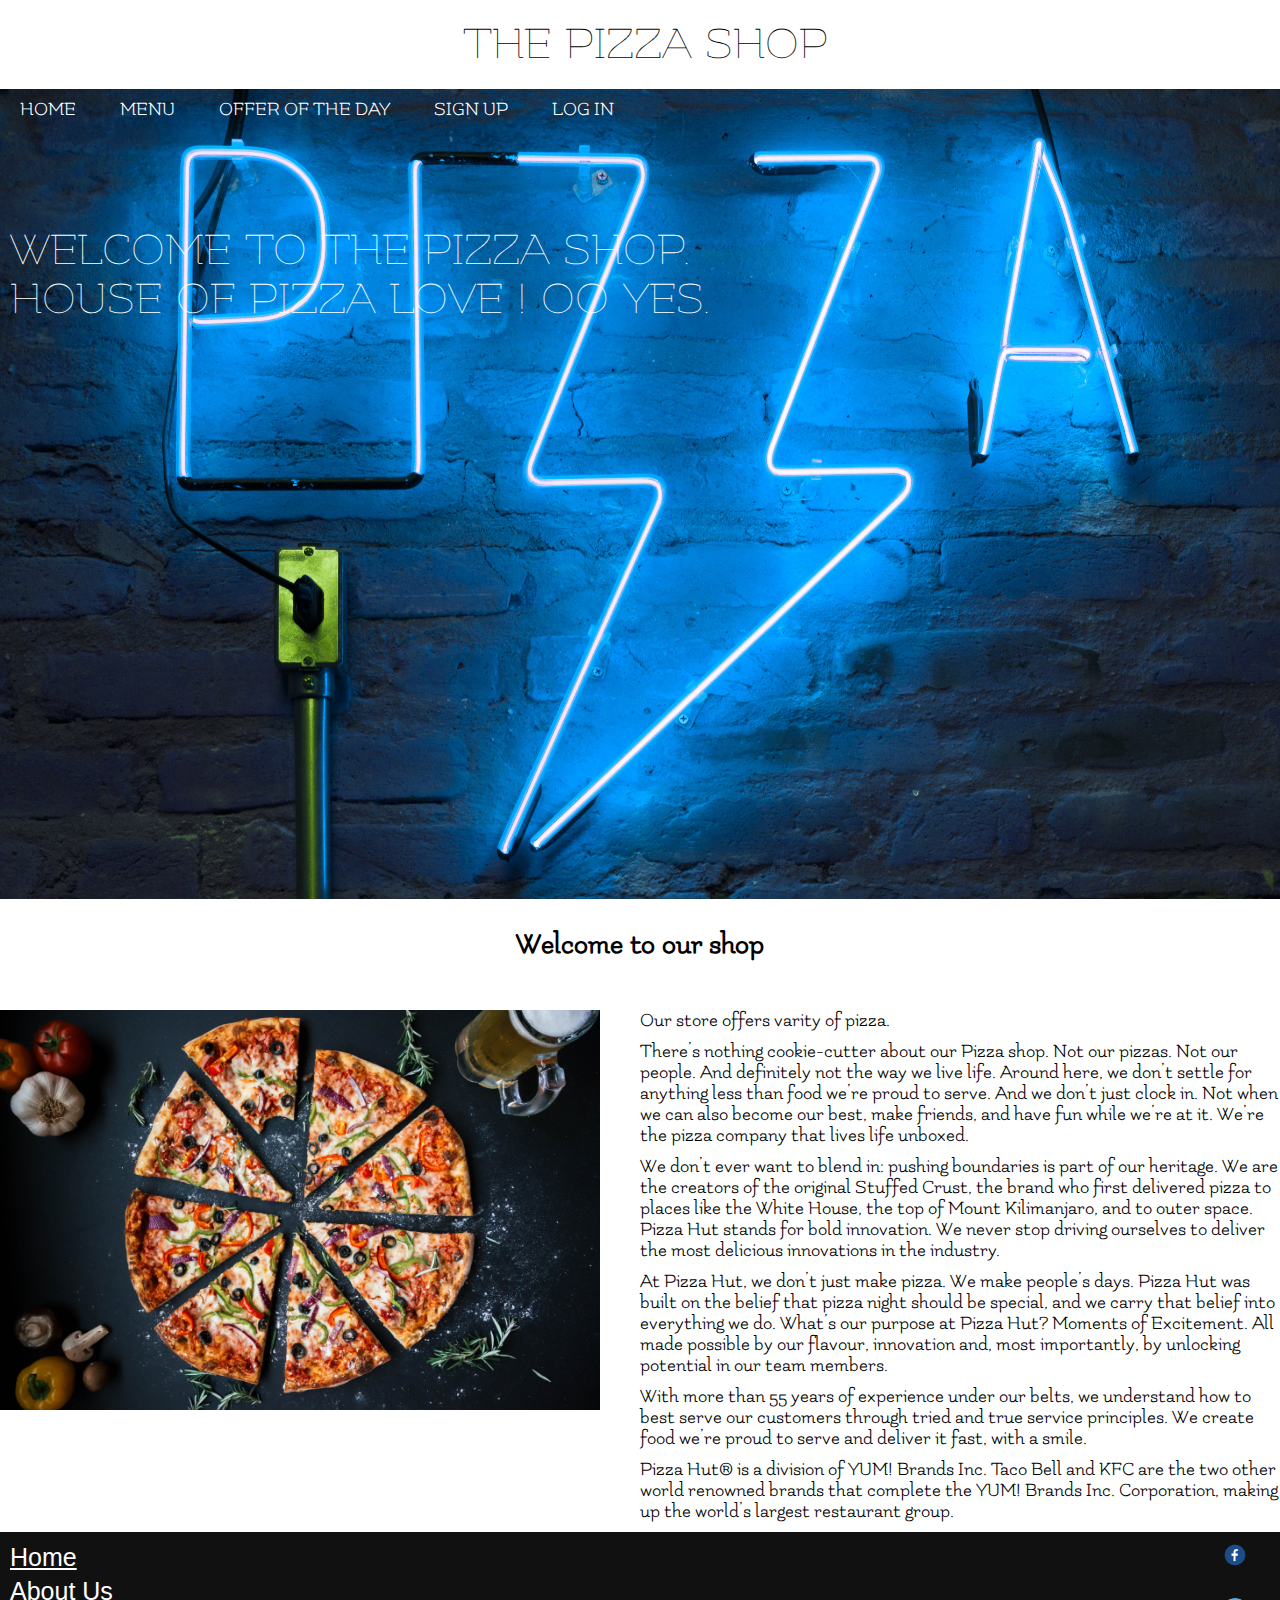
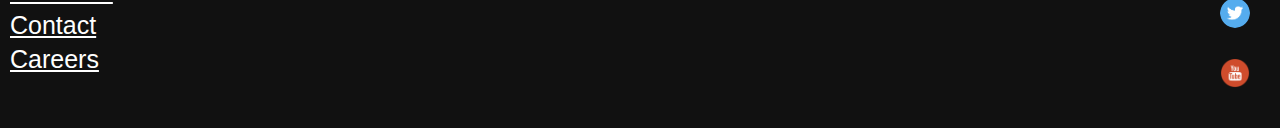
<file: index.html>
<!DOCTYPE html>
    <html lang="en">

    <head>
    <title>Home</title>
    <meta charset="utf-8">
    <link rel="stylesheet" type="text/css" href="css/style.css">
    <link href="https://fonts.googleapis.com/css?family=Flamenco" rel="stylesheet">
    <link rel="stylesheet" href="https://cdnjs.cloudflare.com/ajax/libs/animate.css/3.5.2/animate.min.css">
    <link rel="stylesheet" href="https://cdnjs.cloudflare.com/ajax/libs/font-awesome/4.7.0/css/font-awesome.min.css">
</head>

<body>

    <h1 id="heading">The Pizza Shop</h1>
    <header>
        <nav>
            <ul>
                <li><a href="index.html">HOME</a></li>
                <li><a href="menu.html">MENU</a></li>
                <li><a href="deals.html">OFFER OF THE DAY</a></li>
                <li><a href="signup.html">SIGN UP</a></li>
                <li><a href="login.html">LOG IN</a></li>
            </ul>

        </nav>

        <h1 id="wel">WELCOME TO THE PIZZA SHOP.<br>
            HOUSE OF PIZZA LOVE ! OO YES.</h1>
    </header>
    <main>
        <h2 id="home">Welcome to our shop</h2>
        <img id="homeimg" src="images/baked-beer-cheese-724216.jpg" alt="pizza">
        <p id="rightt">Our store offers varity of pizza.</p>
        <p class="right">There’s nothing cookie-cutter about our Pizza shop. Not our pizzas. Not our people. And definitely not the way we live life. Around here, we don’t settle for anything less than food we’re proud to serve. And we don’t just clock in. Not when we can also become our best, make friends, and have fun while we’re at it. We’re the pizza company that lives life unboxed.</p>

        <p class="right">We don’t ever want to blend in: pushing boundaries is part of our heritage. We are the creators of the original Stuffed Crust, the brand who first delivered pizza to places like the White House, the top of Mount Kilimanjaro, and to outer space. Pizza Hut stands for bold innovation. We never stop driving ourselves to deliver the most delicious innovations in the industry.</p>

        <p class="right">At Pizza Hut, we don’t just make pizza. We make people’s days. Pizza Hut was built on the belief that pizza night should be special, and we carry that belief into everything we do. What’s our purpose at Pizza Hut? Moments of Excitement. All made possible by our flavour, innovation and, most importantly, by unlocking potential in our team members.</p>

        <p class="right">With more than 55 years of experience under our belts, we understand how to best serve our customers through tried and true service principles. We create food we’re proud to serve and deliver it fast, with a smile.</p>

        <p class="right">Pizza Hut® is a division of YUM! Brands Inc. Taco Bell and KFC are the two other world renowned brands that complete the YUM! Brands Inc. Corporation, making up the world’s largest restaurant group.</p>
    </main>
    <footer>

        <ul class="footer-main">
            <li><a href="index.html">Home</a></li>
            <li><a href="aboutus.html">About Us</a></li>
            <li><a href="contact.html">Contact</a></li>
            <li><a href="#">Careers</a></li>
        </ul>


        <div class="footer-sm">
            <ul>
                <li><a href="https://www.facebook.com" target="_blank">
                        <img src="images/fb-logo.png" alt="facebook icon">
                    </a></li>
                <li> <a href="https://twitter.com" target="_blank">
                        <img src="images/twitter-logo.png" alt="twitter">
                    </a></li>
                <li><a href="https://www.youtube.com/" target="_blank">
                        <img src="images/yt-logo.png" alt="youtube">
                    </a></li>
            </ul>
        </div>

    </footer>
</body>

    </html>
</file>
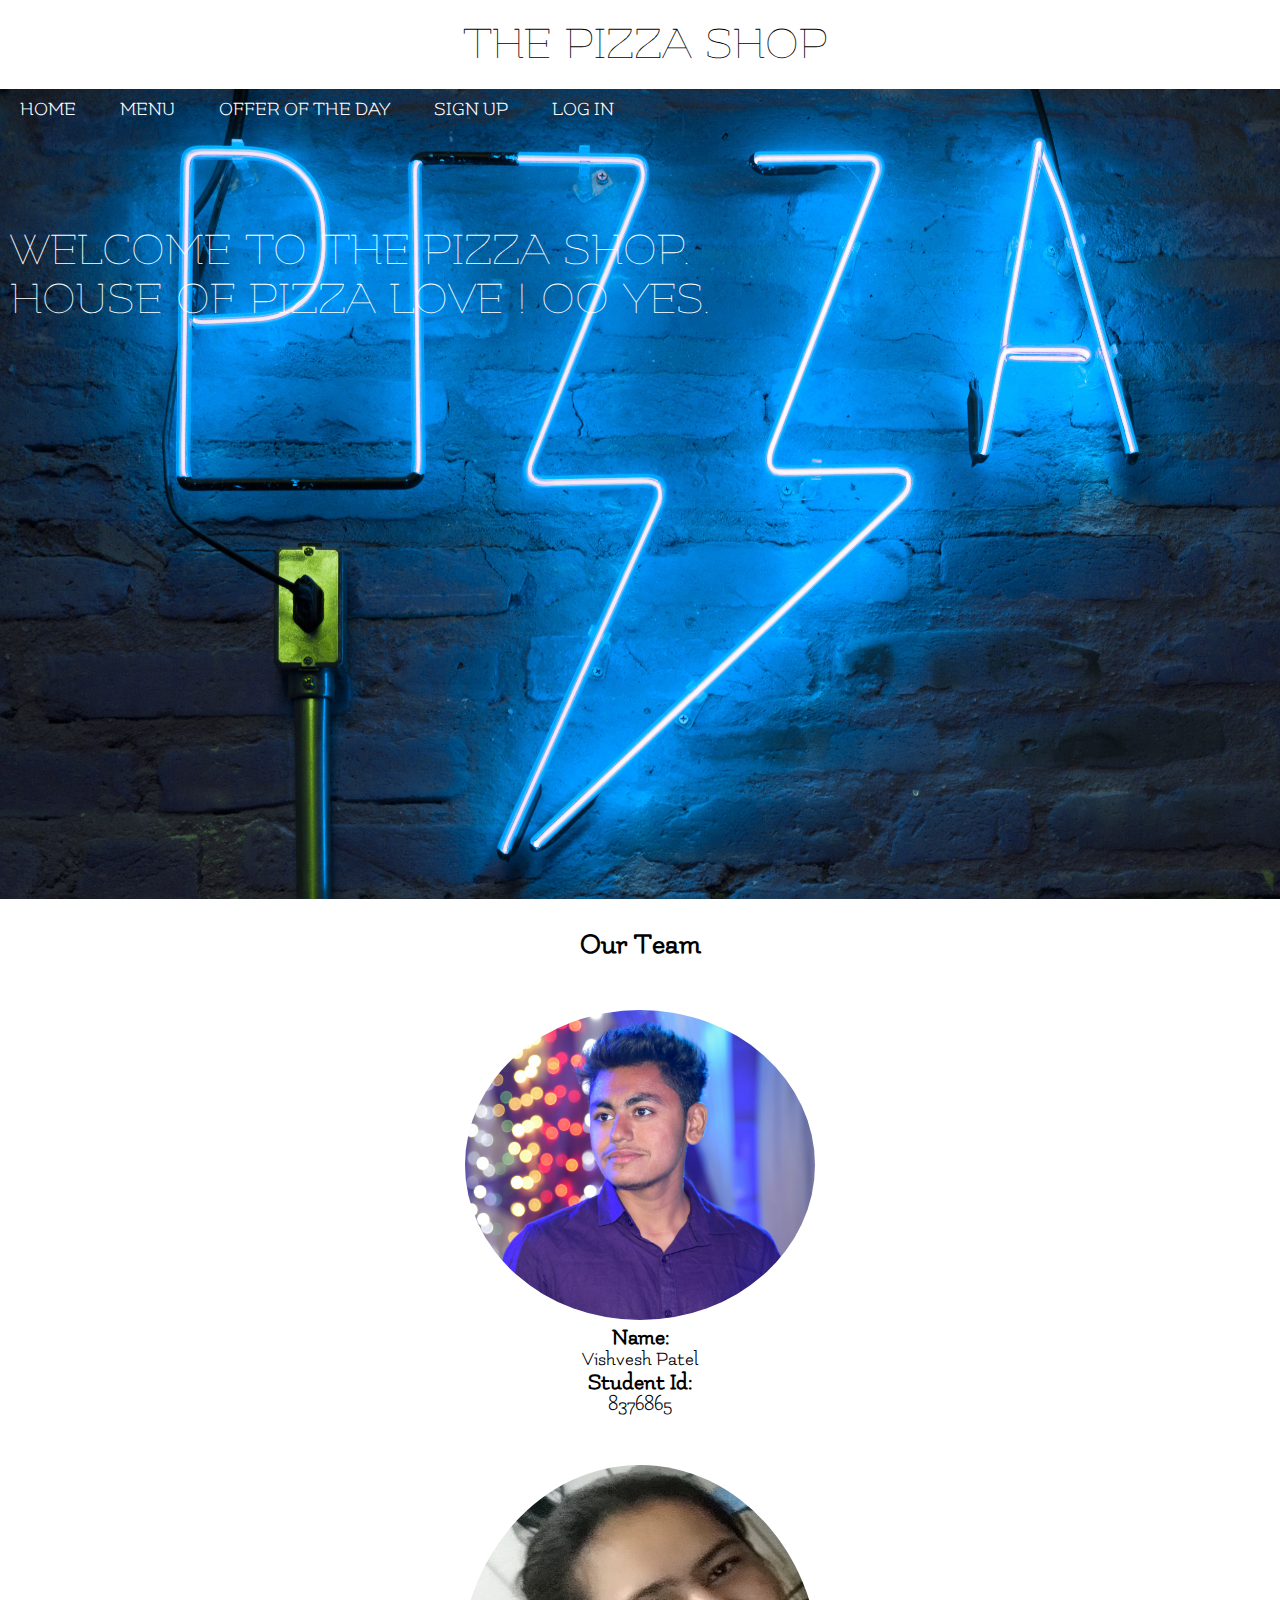
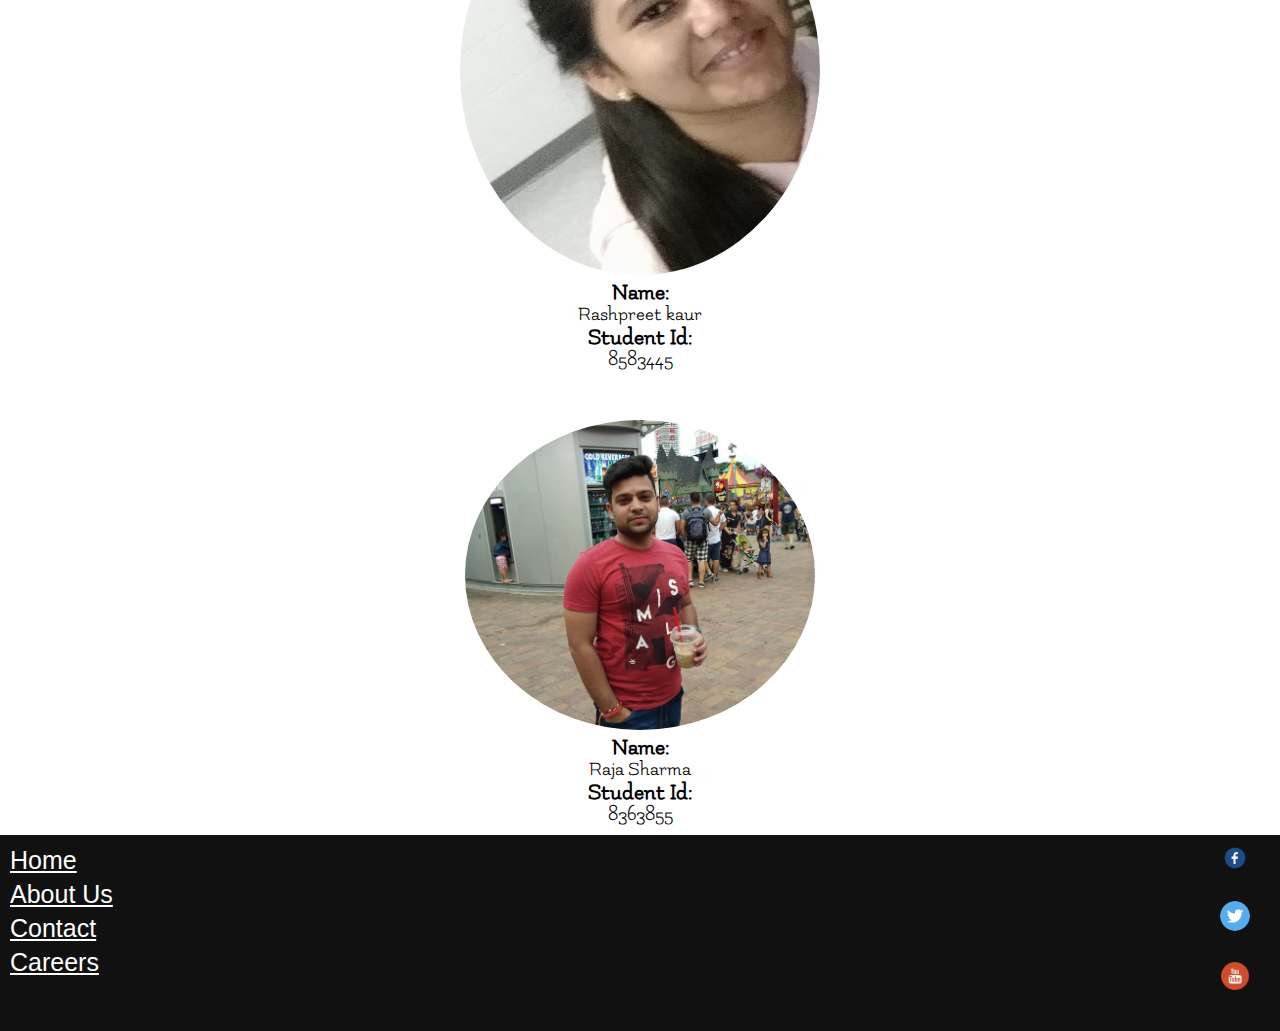
<file: aboutus.html>
<!DOCTYPE html>
<html lang="en">

<head>
    <title>Our Team</title>
    <meta charset="utf-8">
    <link rel="stylesheet" type="text/css" href="css/style.css">
    <link href="https://fonts.googleapis.com/css?family=Flamenco" rel="stylesheet">
    <link rel="stylesheet" href="https://cdnjs.cloudflare.com/ajax/libs/animate.css/3.5.2/animate.min.css">
    <link rel="stylesheet" href="https://cdnjs.cloudflare.com/ajax/libs/font-awesome/4.7.0/css/font-awesome.min.css">
</head>

<body>

    <h1 id="heading">The Pizza Shop</h1>
    <header>
        <nav>
            <ul>
                <li><a href="index.html">HOME</a></li>
                <li><a href="menu.html">MENU</a></li>
                <li><a href="deals.html">OFFER OF THE DAY</a></li>
                <li><a href="signup.html">SIGN UP</a></li>
                <li><a href="login.html">LOG IN</a></li>
            </ul>

        </nav>

        <h1 id="wel">WELCOME TO THE PIZZA SHOP.<br>
            HOUSE OF PIZZA LOVE ! OO YES.</h1>
    </header>
    <main>
        <h2>Our Team</h2>
        <div class="wrapper">
            <div class="containerr">
                <div>
                    <div>
                        <img class="team" src="images/vish.jpg" width="350" height="310" alt="vish Image"></div>
                    <h3>Name:</h3><a>Vishvesh Patel</a>
                    <h3>Student Id:</h3><a>8376865</a>
                </div>

            </div>
            <div class="containerr">
                <div>
                    <div>
                        <img class="team" src="images/rash.jpg" width="360" height="410" alt="rashpreet image"></div>
                    <h3>Name:</h3><a>Rashpreet kaur</a>
                    <h3>Student Id:</h3><a>8583445</a>
                </div>

            </div>
            <div class="containerr">
                <div>
                    <div>
                        <img class="team" src="images/raja.jpg" width="350" height="310" alt="raja image"></div>
                    <h3>Name:</h3><a>Raja Sharma</a>
                    <h3>Student Id:</h3><a>8363855</a>
                </div>

            </div>
        </div>

    </main>
    <footer>

        <ul class="footer-main">
            <li><a href="index.html">Home</a></li>
            <li><a href="aboutus.html">About Us</a></li>
            <li><a href="contact.html">Contact</a></li>
            <li><a href="#">Careers</a></li>
        </ul>


        <div class="footer-sm">
            <ul>
                <li><a href="https://www.facebook.com" target="_blank">
                        <img src="images/fb-logo.png" alt="facebook icon">
                    </a></li>
                <li> <a href="https://twitter.com" target="_blank">
                        <img src="images/twitter-logo.png" alt="twitter">
                    </a></li>
                <li><a href="https://www.youtube.com/" target="_blank">
                        <img src="images/yt-logo.png" alt="youtube">
                    </a></li>
            </ul>
        </div>

    </footer>
</body>

</html>
</file>
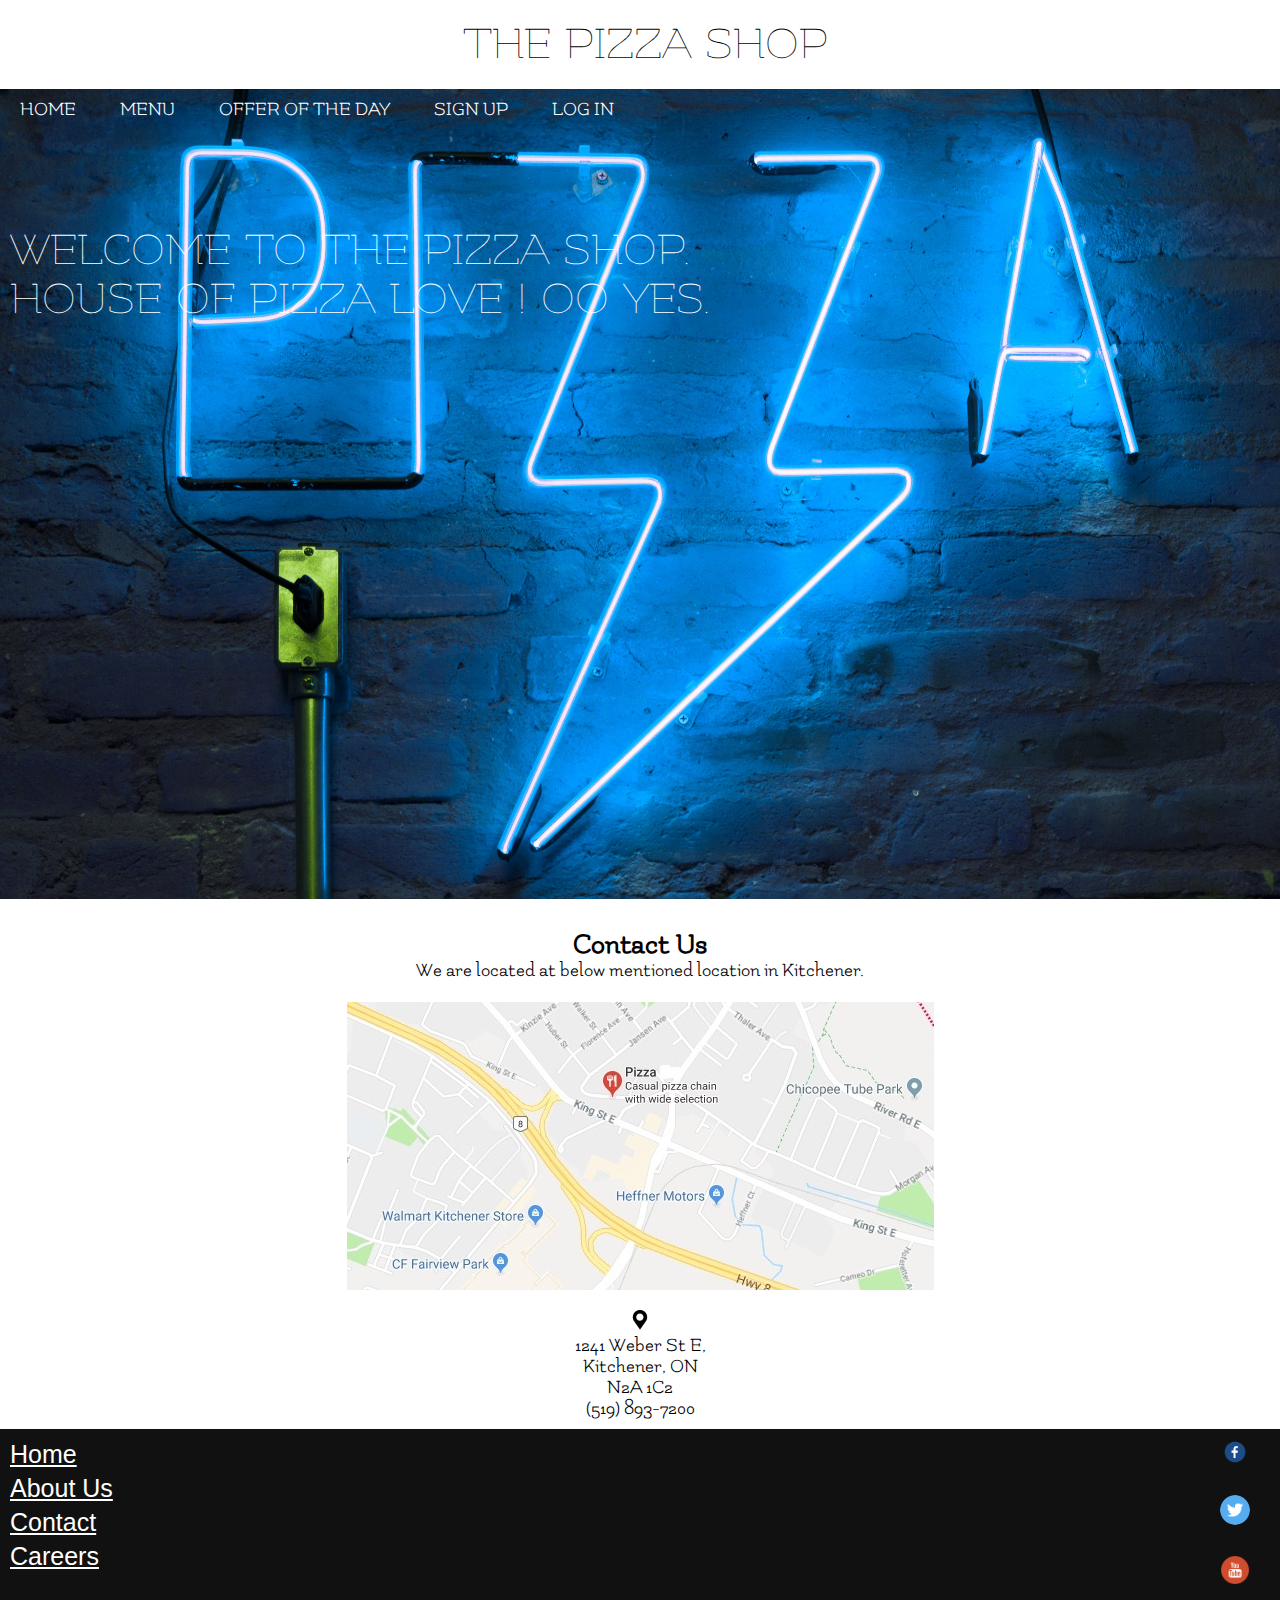
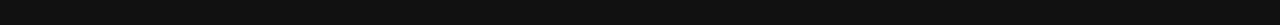
<file: contact.html>
<!DOCTYPE html>
<html lang="en">

<head>
    <title>Contact Us</title>
    <meta charset="utf-8">
    <link rel="stylesheet" type="text/css" href="css/style.css">
    <link href="https://fonts.googleapis.com/css?family=Flamenco" rel="stylesheet">
    <link rel="stylesheet" href="https://cdnjs.cloudflare.com/ajax/libs/animate.css/3.5.2/animate.min.css">
    <link rel="stylesheet" href="https://cdnjs.cloudflare.com/ajax/libs/font-awesome/4.7.0/css/font-awesome.min.css">
</head>

<body>

    <h1 id="heading">The Pizza Shop</h1>
    <header>
        <nav>
            <ul>
                <li><a href="index.html">HOME</a></li>
                <li><a href="menu.html">MENU</a></li>
                <li><a href="deals.html">OFFER OF THE DAY</a></li>
                <li><a href="signup.html">SIGN UP</a></li>
                <li><a href="login.html">LOG IN</a></li>
            </ul>

        </nav>

        <h1 id="wel">WELCOME TO THE PIZZA SHOP.<br>
            HOUSE OF PIZZA LOVE ! OO YES.</h1>
    </header>
    <main>
        <h2>Contact Us</h2>
        <div class="wrapper">
            <div class="container">
                <p>We are located at below mentioned location in Kitchener.</p><br>
                <img src="images/map.jpg" alt="location">
            </div>
            <div id="address">
                <img src="images/location.png" alt="location">
                <p>1241 Weber St E,<br>Kitchener, ON<br>N2A 1C2</p>
                <p>(519) 893-7200</p>
            </div>
        </div>
    </main>
    <footer>

        <ul class="footer-main">
            <li><a href="index.html">Home</a></li>
            <li><a href="aboutus.html">About Us</a></li>
            <li><a href="contact.html">Contact</a></li>
            <li><a href="#">Careers</a></li>
        </ul>


        <div class="footer-sm">
            <ul>
                <li><a href="https://www.facebook.com" target="_blank">
                        <img src="images/fb-logo.png" alt="facebook icon">
                    </a></li>
                <li> <a href="https://twitter.com" target="_blank">
                        <img src="images/twitter-logo.png" alt="twitter">
                    </a></li>
                <li><a href="https://www.youtube.com/" target="_blank">
                        <img src="images/yt-logo.png" alt="youtube">
                    </a></li>
            </ul>
        </div>

    </footer>
</body>

</html>
</file>
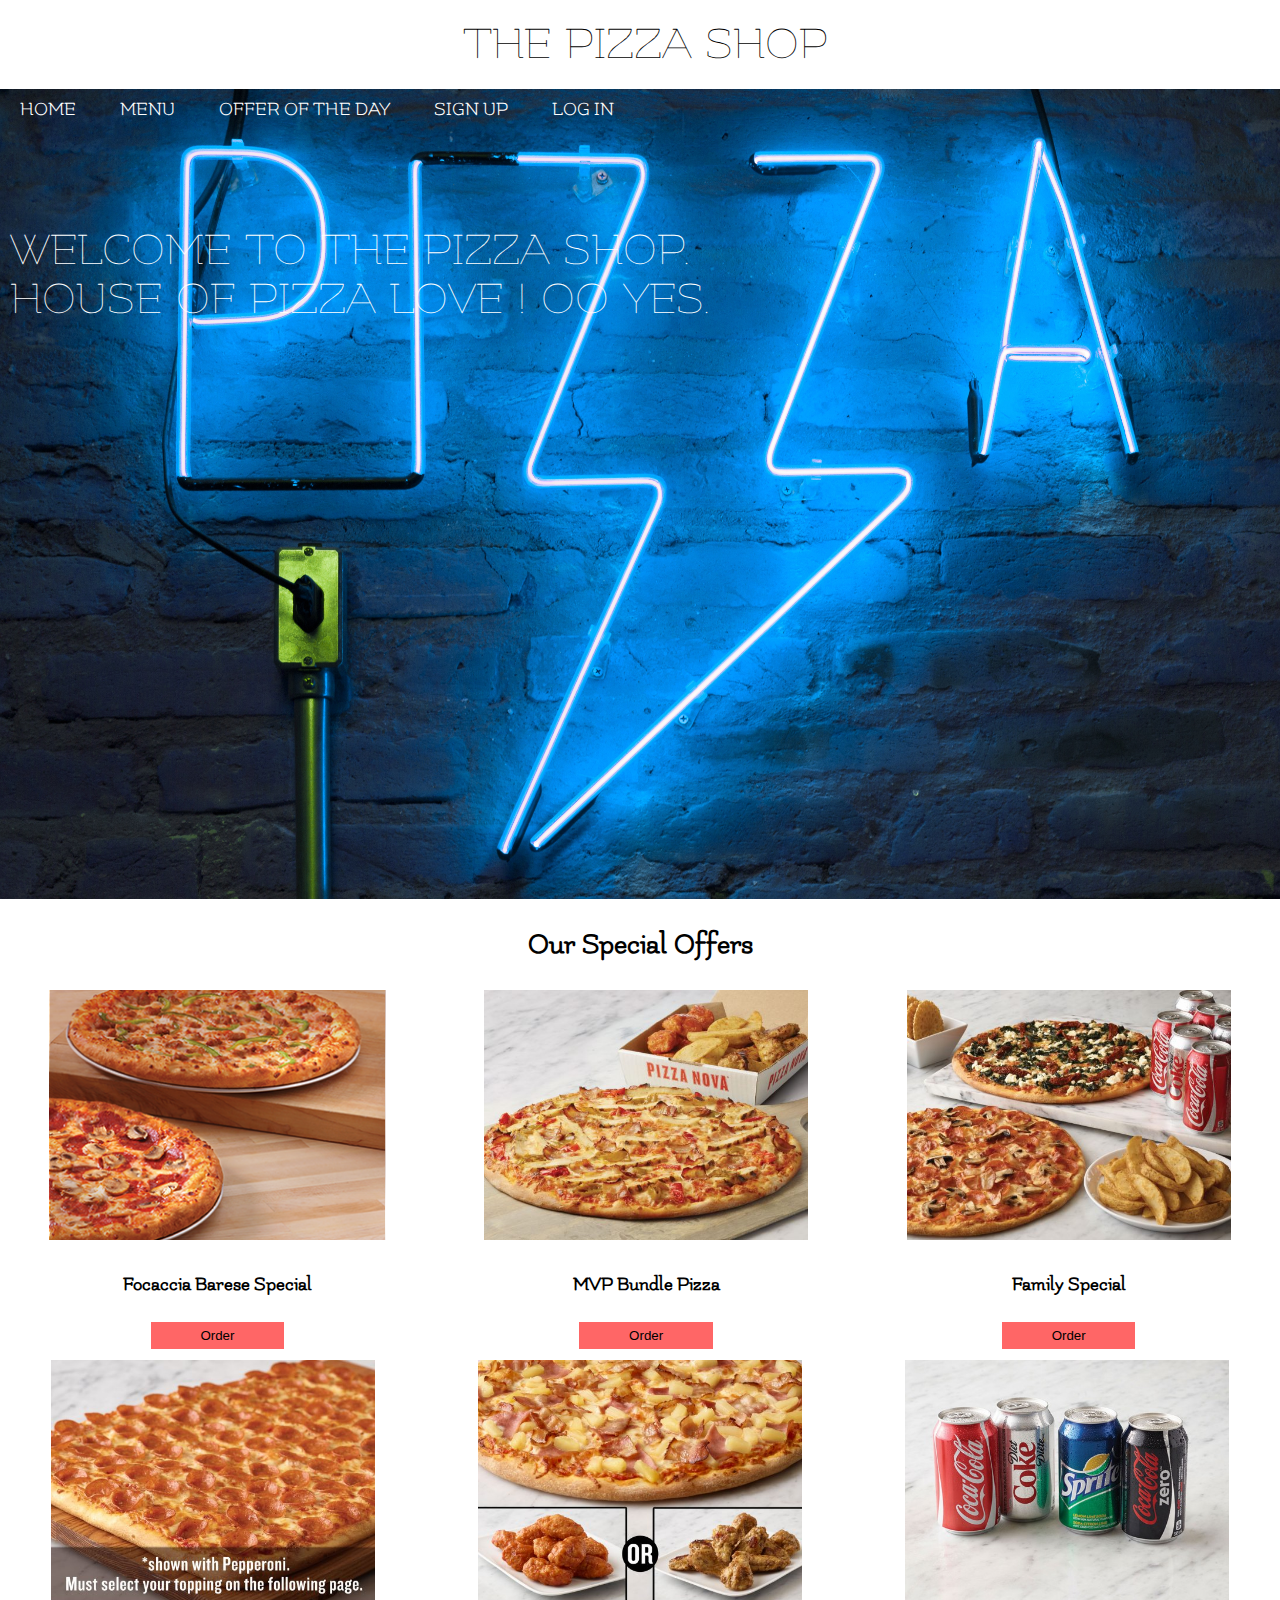
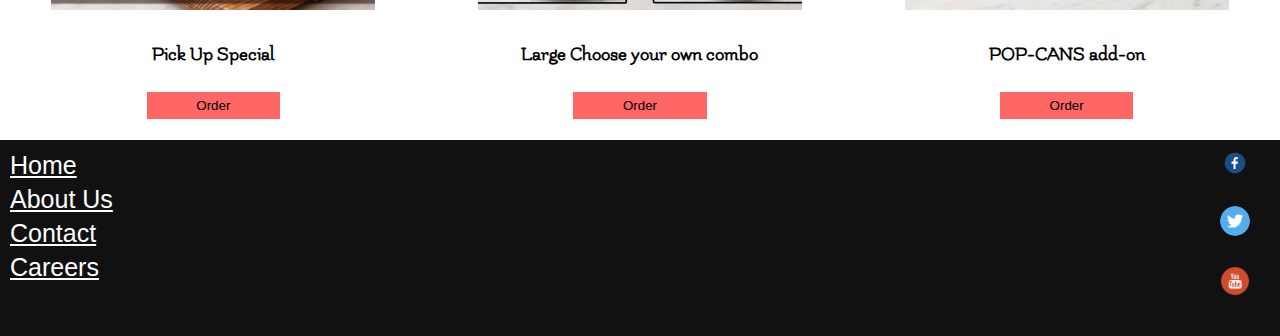
<file: deals.html>
<!DOCTYPE html>
    <html lang="en">

    <head>
    <title>Offers</title>
    <meta charset="utf-8">
    <link rel="stylesheet" type="text/css" href="css/style.css">
    <link rel="stylesheet" type="text/css" href="css/demo.css">
    <link href="https://fonts.googleapis.com/css?family=Flamenco" rel="stylesheet">
    <link rel="stylesheet" href="https://cdnjs.cloudflare.com/ajax/libs/animate.css/3.5.2/animate.min.css">
    <link rel="stylesheet" href="https://cdnjs.cloudflare.com/ajax/libs/font-awesome/4.7.0/css/font-awesome.min.css">
</head>

<body>

    <h1 id="heading">The Pizza Shop</h1>
    <header>
        <nav>
            <ul>
                <li><a href="index.html">HOME</a></li>
                <li><a href="menu.html">MENU</a></li>
                <li><a href="deals.html">OFFER OF THE DAY</a></li>
                <li><a href="signup.html">SIGN UP</a></li>
                <li><a href="login.html">LOG IN</a></li>
            </ul>

        </nav>

        <h1 id="wel">WELCOME TO THE PIZZA SHOP.<br>
            HOUSE OF PIZZA LOVE ! OO YES.</h1>
    </header>
    <main>
        <h2 id="o">Our Special Offers</h2>
        <ul class="flex-container">
            <li class="flex-item"><img src="images/offer1.png" alt="offer1" height="250"><br>Focaccia Barese Special<br><input type="button" name="name1" value="Order" class="p-btn" /></li>
            <li class="flex-item"><img src="images/offer2.jpg" alt="offer1" height="250"><br>MVP Bundle Pizza<br><input type="button" name="name1" value="Order" class="p-btn" /></li>
            <li class="flex-item"><img src="images/offer3.jpg" alt="offer1" height="250"><br>Family Special<br><input type="button" name="name1" value="Order" class="p-btn" /></li>
            <li class="flex-item"><img src="images/offer4.jpg" alt="offer1" height="250"><br>Pick Up Special<br><input type="button" name="name1" value="Order" class="p-btn" /></li>
            <li class="flex-item"><img src="images/offer5.jpg" alt="offer1" height="250"><br>Large Choose your own combo<br><input type="button" name="name1" value="Order" class="p-btn" /></li>
            <li class="flex-item"><img src="images/offer6.jpg" alt="offer1" height="250"><br>POP-CANS add-on<br><input type="button" name="name1" value="Order" class="p-btn" /></li>
        </ul>
    </main>
    <footer>

        <ul class="footer-main">
            <li><a href="index.html">Home</a></li>
            <li><a href="aboutus.html">About Us</a></li>
            <li><a href="contact.html">Contact</a></li>
            <li><a href="#">Careers</a></li>
        </ul>


        <div class="footer-sm">
            <ul>
                <li><a href="https://www.facebook.com" target="_blank">
                        <img src="images/fb-logo.png" alt="facebook icon">
                    </a></li>
                <li> <a href="https://twitter.com" target="_blank">
                        <img src="images/twitter-logo.png" alt="twitter">
                    </a></li>
                <li><a href="https://www.youtube.com/" target="_blank">
                        <img src="images/yt-logo.png" alt="youtube">
                    </a></li>
            </ul>
        </div>

    </footer>
</body>

    </html>
</file>
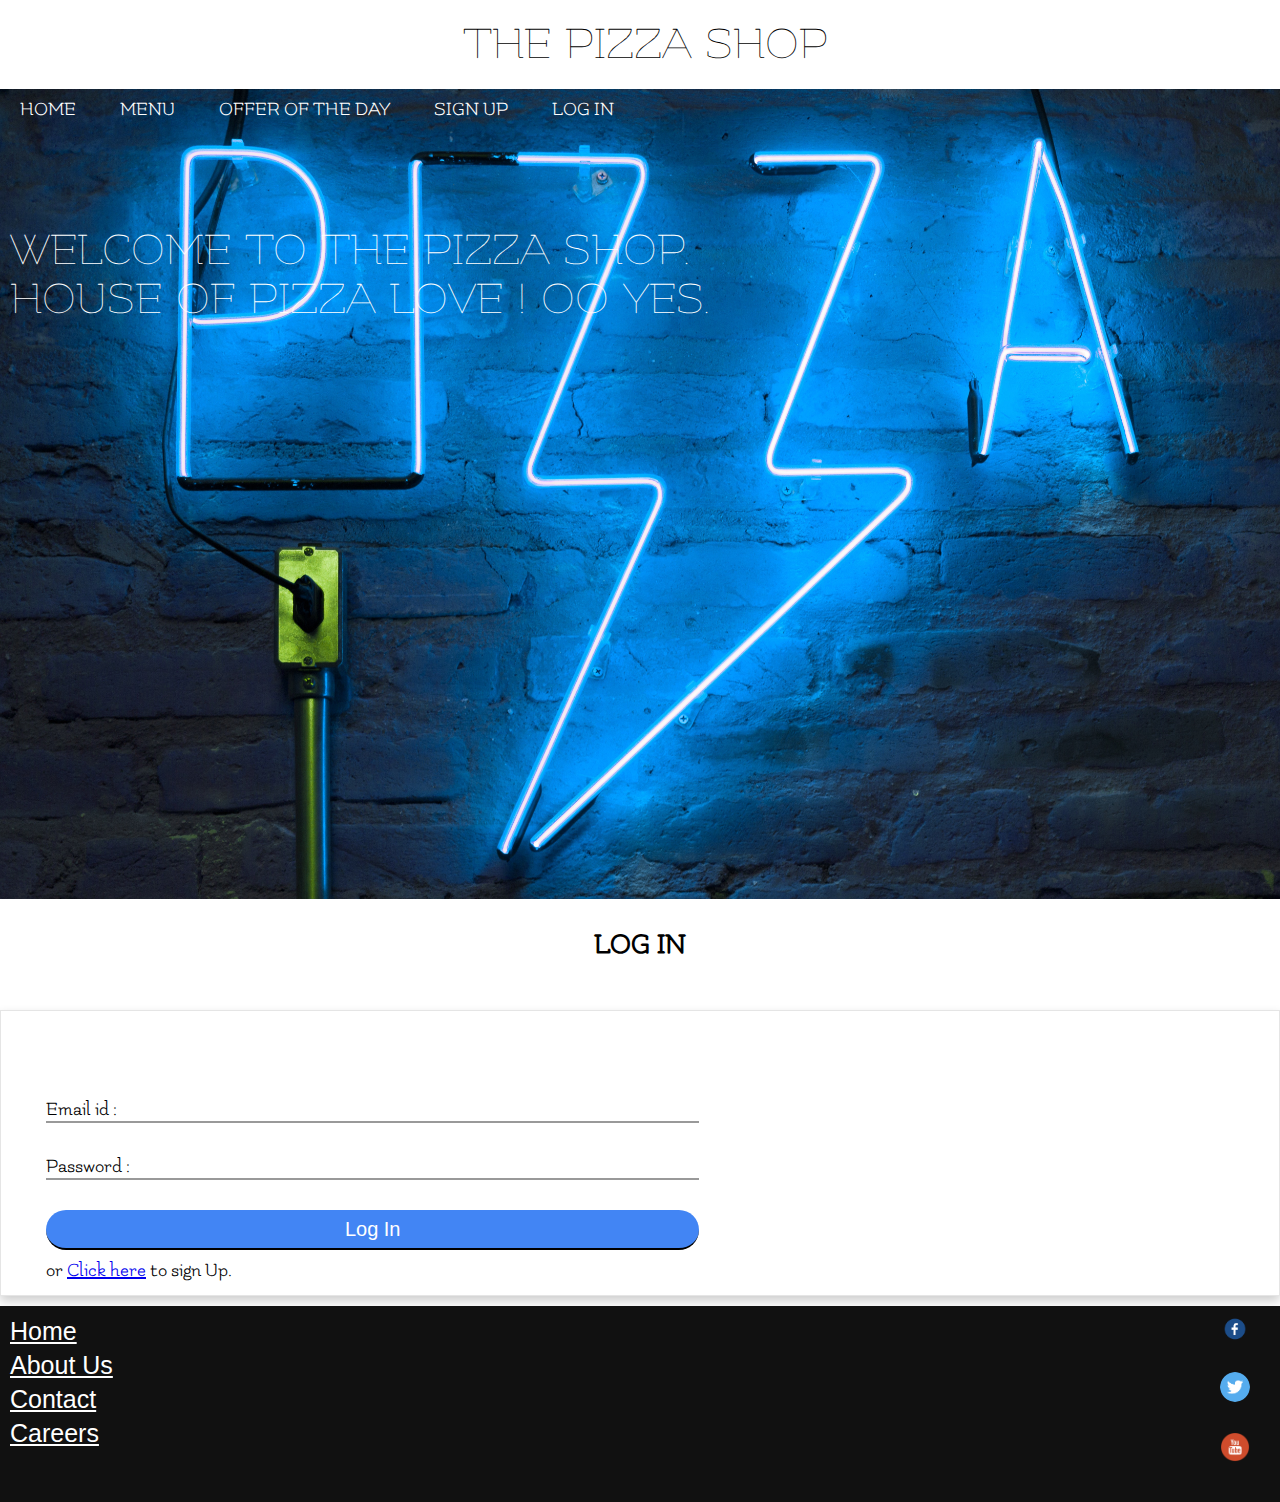
<file: login.html>
<!DOCTYPE html>
<html lang="en">

<head>
    <title>Log In</title>
    <meta charset="utf-8">
    <link rel="stylesheet" type="text/css" href="css/style.css">
    <link rel="stylesheet" type="text/css" href="css/login.css">
    <link href="https://fonts.googleapis.com/css?family=Flamenco" rel="stylesheet">
    <link rel="stylesheet" href="https://cdnjs.cloudflare.com/ajax/libs/animate.css/3.5.2/animate.min.css">
    <link rel="stylesheet" href="https://cdnjs.cloudflare.com/ajax/libs/font-awesome/4.7.0/css/font-awesome.min.css">
</head>

<body>

    <h1 id="heading">The Pizza Shop</h1>
    <header>
        <nav>
            <ul>
                <li><a href="index.html">HOME</a></li>
                <li><a href="menu.html">MENU</a></li>
                <li><a href="deals.html">OFFER OF THE DAY</a></li>
                <li><a href="signup.html">SIGN UP</a></li>
                <li><a href="login.html">LOG IN</a></li>
            </ul>

        </nav>

        <h1 id="wel">WELCOME TO THE PIZZA SHOP.<br>
            HOUSE OF PIZZA LOVE ! OO YES.</h1>
    </header>
    <main>
        <h2>LOG IN</h2>
        <div class="wrapper">
            <div class="container">
                <form id="loginform">
                    <div>
                        <input type="email" id="form_email" required>
                        <span class="error_form" id="email_error_message"></span>
                        <label>Email id :</label>
                    </div>
                    <div>
                        <input type="password" id="form_password" required>
                        <span class="error_form" id="password_error_message"></span>
                        <label>Password :</label>
                    </div>
                    <input type="submit" value="Log In">
                    <br>
                    <div id="or">
                        <p>or <a href="signup.html">Click here</a> to sign Up.</p>
                    </div>
                </form>

            </div>
        </div>
    </main>
    <footer>

        <ul class="footer-main">
            <li><a href="index.html">Home</a></li>
            <li><a href="aboutus.html">About Us</a></li>
            <li><a href="contact.html">Contact</a></li>
            <li><a href="#">Careers</a></li>
        </ul>


        <div class="footer-sm">
            <ul>
                <li><a href="https://www.facebook.com" target="_blank">
                        <img src="images/fb-logo.png" alt="facebook icon">
                    </a></li>
                <li> <a href="https://twitter.com" target="_blank">
                        <img src="images/twitter-logo.png" alt="twitter">
                    </a></li>
                <li><a href="https://www.youtube.com/" target="_blank">
                        <img src="images/yt-logo.png" alt="youtube">
                    </a></li>
            </ul>
        </div>

    </footer>
</body>

</html>
</file>
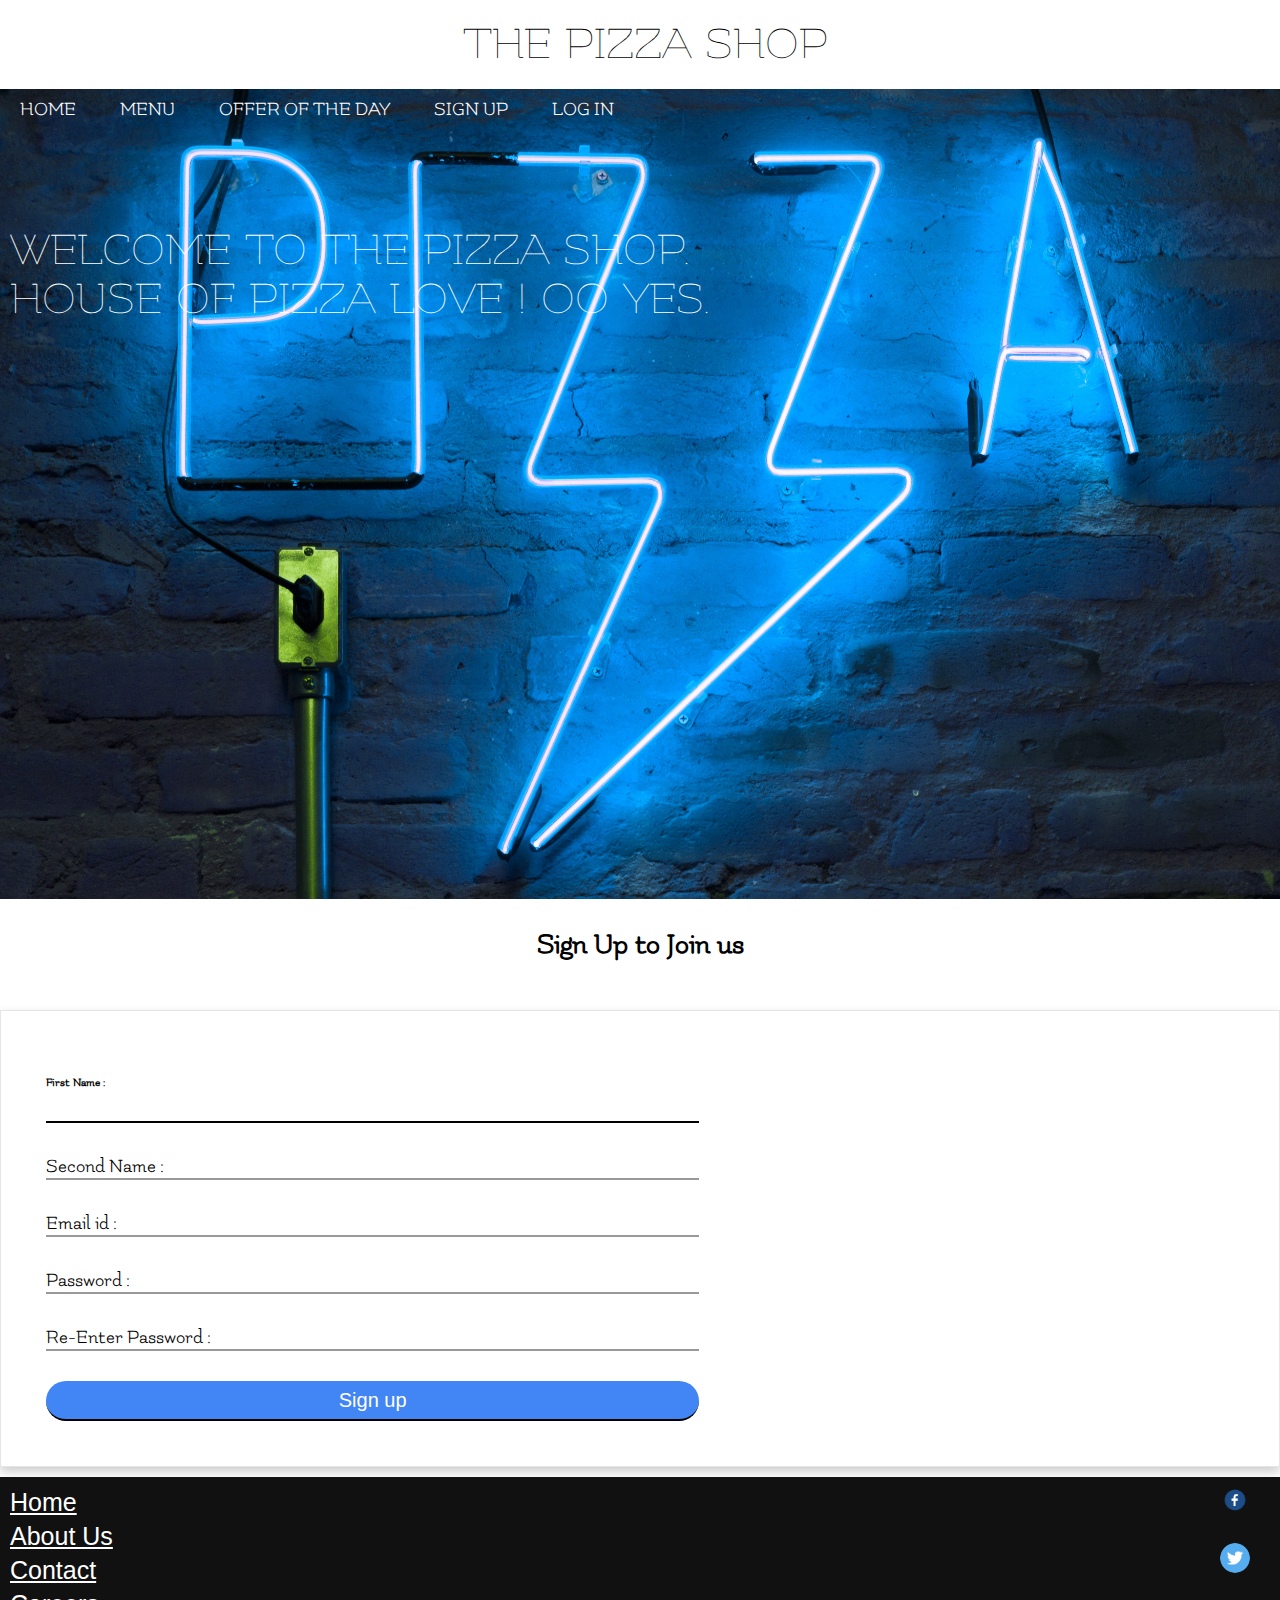
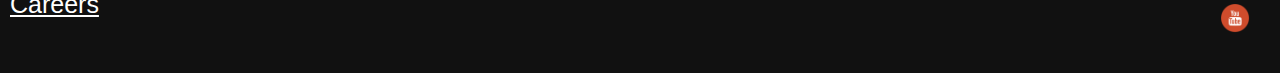
<file: signup.html>
<!DOCTYPE html>
<html lang="en">

<head>
    <title>Sign Up</title>
    <meta charset="utf-8">
    <link rel="stylesheet" type="text/css" href="css/style.css">
    <link rel="stylesheet" type="text/css" href="css/signup.css">
    <link href="https://fonts.googleapis.com/css?family=Flamenco" rel="stylesheet">
    <link rel="stylesheet" href="https://cdnjs.cloudflare.com/ajax/libs/animate.css/3.5.2/animate.min.css">
    <link rel="stylesheet" href="https://cdnjs.cloudflare.com/ajax/libs/font-awesome/4.7.0/css/font-awesome.min.css">
</head>

<body>

    <h1 id="heading">The Pizza Shop</h1>
    <header>
        <nav>
            <ul>
                <li><a href="index.html">HOME</a></li>
                <li><a href="menu.html">MENU</a></li>
                <li><a href="deals.html">OFFER OF THE DAY</a></li>
                <li><a href="signup.html">SIGN UP</a></li>
                <li><a href="login.html">LOG IN</a></li>
            </ul>

        </nav>

        <h1 id="wel">WELCOME TO THE PIZZA SHOP.<br>
            HOUSE OF PIZZA LOVE ! OO YES.</h1>
    </header>
    <main>
        <h2>Sign Up to Join us</h2>
        <div class="wrapper">
            <div class="container">
                <form id="registration_form">
                    <div>
                        <input type="text" id="form_fname" autofocus="" required>
                        <span class="error_form" id="fname_error_message"></span>
                        <label>
                            First Name :
                        </label>
                    </div>
                    <div>
                        <input type="text" id="form_sname" required>
                        <span class="error_form" id="sname_error_message"></span>
                        <label>
                            Second Name :
                        </label>
                    </div>
                    <div>
                        <input type="email" id="form_email" required>
                        <span class="error_form" id="email_error_message"></span>
                        <label>Email id :</label>
                    </div>
                    <div>
                        <input type="password" id="form_password" required>
                        <span class="error_form" id="password_error_message"></span>
                        <label>Password :</label>
                    </div>
                    <div>
                        <input type="password" id="form_retype_password" required>
                        <span class="error_form" id="retype_password_error_message"></span>
                        <label>Re-Enter Password :</label>
                    </div>
                    <input type="submit" value="Sign up">
                </form>
            </div>
        </div>
    </main>
    <footer>

        <ul class="footer-main">
            <li><a href="index.html">Home</a></li>
            <li><a href="aboutus.html">About Us</a></li>
            <li><a href="contact.html">Contact</a></li>
            <li><a href="#">Careers</a></li>
        </ul>


        <div class="footer-sm">
            <ul>
                <li><a href="https://www.facebook.com" target="_blank">
                        <img src="images/fb-logo.png" alt="facebook icon">
                    </a></li>
                <li> <a href="https://twitter.com" target="_blank">
                        <img src="images/twitter-logo.png" alt="twitter">
                    </a></li>
                <li><a href="https://www.youtube.com/" target="_blank">
                        <img src="images/yt-logo.png" alt="youtube">
                    </a></li>
            </ul>
        </div>

    </footer>
</body>

</html>
</file>
<file: css/style.css>
* {
    margin: 0px;
    padding: 0px;
    box-sizing: border-box;
}

body {
    font-size: 20px;
    font-family: 'Flamenco', cursive;

}

.containerr {
    text-align: center;
    margin-top: 50px;
}

.team {
    border-radius: 50%
}

.accordion {
    background-color: black;
    color: white;
    cursor: pointer;
    padding: 18px;
    margin-left: 10px;
    width: 95%;
    border: none;
    text-align: left;
    outline: none;
    font-size: 15px;
    transition: 0.4s;
}

.active,
.accordion:hover {
    background-color: black;
    color: white;
    font-size: 30px;
}

.panel {
    padding: 0 18px;
    display: none;
    color: white;
    overflow: hidden;
    width: 95%;
}

#heading {
    color: black;
    text-align: center;
}

header {
    background-image: url('../images/blue-brick-wall-bright-1596884.jpg');
    background-size: cover;
    background-repeat: no-repeat;
    background-position: top;
    height: 90vh;
}

table {
    color: black;
}

.p-btn {
    margin: 0 auto;
    width: 10em;
    height: 2em;
    margin-top: 10px;
    background-color: #ff6666;
}

#homeimg {
    height: 400px;
    width: 600px;
    margin-top: 50px;
    float: left;
    display: block;
}
#rightt {
    margin-top: 50px;
    padding-left: 32em;
    display: block;
}

.right {
    padding-left: 32em;
    display: block;
    margin-top: 10px;
}
#address{
    text-align: center;
    margin-top: 1em;
}

button,
input {
    /* 1 */
    overflow: visible;
}

/**
 * Remove the inheritance of text transform in Edge, Firefox, and IE.
 * 1. Remove the inheritance of text transform in Firefox.
 */

button,
select {
    /* 1 */
    text-transform: none;
}

/**
 * Remove the inner border and padding in Firefox.
 */

button,
[type="button"],
[type="reset"],
[type="submit"] {
    border-style: none;
    padding: 0;
}

/**
 * Restore the focus styles unset by the previous rule.
 */

button,
[type="button"],
[type="reset"],
[type="submit"]{
outline: 1px;
}

h1 {
    color: white;
    font-size: 240%;
    word-spacing: 3px;
    margin-bottom: 20px;
    text-transform: uppercase;
    font-weight: lighter;
    margin-top: 20px;
    padding-left: 10px;
}

.td1 {
    margin-top: 20px;
    text-align: center;
}

h2 {
    text-align: center;
    color: black;
    margin-top: 1em;
}

#wel {
    margin-top: 2em;
}

nav {
    text-align: left;
}

nav a {
    color: white;
    background-color: transparent;
    text-decoration: none;
    min-width: 140px;
    padding: 10px
}

nav li {
    display: inline-block;
    margin: 10px 10px 10px 10px;
}

nav ul {
    list-style-type: none;

}

nav li:hover a {
    background: white;
    color: black;
}

.container p {
    text-align: center;
}

.container img {
    display: block;
    margin-left: auto;
    margin-right: auto;
}

footer {
    width: calc(100% - 0px);
    padding: 10px 10px;
    background-color: #111;
    margin-top: 10px;
    overflow: hidden;

}

footer ul {
    width: fit-content;
    float: left;
    padding-right: 0px;
    margin-right: 1em;
}

footer ul li {
    display: block;
    list-style: none;
    line-height: 30px;
}


footer ul li a {
    font-family: Impact, Charcoal, sans-serif;
    font-size: 25px;
    color: #ffffff;

}

.footer-sm {
    width: 50px;
    float: right;

}

.footer-sm img {
    width: 100%;
    ;
    margin-bottom: 20px;
    border-radius: 50%;
}


footer ul li span {
    font-family: Impact, Charcoal, sans-serif;
    font-size: 25px;
    color: #ffffff;
    text-transform: uppercase;
}

@media only screen and (max-width: 1024px) {

    header {
        height: 80%
    }

    h1 {
        margin: 0;
        font-size: 1.8em;
        padding-left: 10px;
    }

    #homeimg {
        margin-right: 1em;
        margin-left: 1em;
        height: 50%;
        width: 60%
    }

    #rightt {
        padding-left: 1em;
        margin-top: 50px;
        display: block;
    }

    .right {
        padding-left: 1em;
        display: block;
        margin-top: 10px;
    }

    nav {
        float: none;
        width: auto;
    }

    nav li {
        display: inline-block;
    }

    nav a {
        padding: 0.1em;
        font-size: 1.2em;
    }

    nav ul {
        padding: 0;
        margin: 0;
    }
    .container img {
        display: block;
        margin-left: auto;
        margin-right: auto;
    }

    main {
        font-size: 90%;
        margin: 0;
    }

    footer {
        margin: 0;
    }
}

@media only screen and (max-width: 768px) {
    * {
        box-sizing: inherit;
    }

    #homeimg {
        height: 30%;
        width: 70%;
        margin-right: 1em;
        margin-left: 1em;
    }

    h1 {
        font-size: 1.4em;
    }

    #rightt {
        margin-top: 50px;
        padding-left: 1em;
        display: block;
    }

    .right {
        padding-left: 1em;
        display: block;
        margin-top: 10px;
    }

    nav a {
        display: block;
        padding: 10px;
        font-size: 1.0em;
        border-bottom: 1px solid;
    }

    nav li {
        display: block;
    }

    nav ul {
        text-align: left;
        padding-top: 0.5px;
        padding-bottom: 0.5px;
    }

    .container img {
        display: block;
        margin-left: auto;
        margin-right: auto;
        width: 110%;
    }

    .flex-container {
        margin-left: 0;
        margin-right: 2em;
    }

    .pizza {
        height: 40%;

    }

    h1 {
        margin: 0 auto;
    }

    main {
        padding-left: .1em;
    }

    footer {
        margin-top: 1em;
    }

    #mobile {
        display: inline;
    }

    #desktop {
        display: none;
    }
}
</file>
<file: css/demo.css>
.flex-container {
  padding: 0;
  margin: 0;
  list-style: none;
  display: flex;
  
  flex-flow: row wrap;
  justify-content: space-around;
}

.flex-item {
  line-height: 50px;
  font-weight: bold;
  text-align: center;   
}
#o{
    margin-bottom: 1em;
}
</file>
<file: css/login.css>
#loginform{
 margin-top: 2em;   
}
h2{
    text-align: center;
    color: black;
}
#or{
    float: left;
    margin-top: 10px;
}
.container
{
	margin-top: 50px;
	background: #fff;
	padding: 45px;
	box-sizing: border-box;
	border :1px solid rgba(0,0,0,.1);
	box-shadow: 0 5px 10px rgba(0,0,0,.2);
}
.container h1
{
	text-align: left;
	margin: 0 0 40px;
	padding: 0;
	color: rgb(66,133,244);
	letter-spacing: 2px;
}
.container input
{
	padding: 5px;
	margin-bottom: 30px;
	width: 55%;
	box-sizing: border-box;
	box-shadow: none;
	outline: none;
	border:none;
	border-bottom: 2px solid #999;
}
.container input[type="submit"]
{
	border-radius: 25px;
	font-size: 20px;
	height: 40px;
	cursor : pointer;
	background: rgb(66,133,244);
	color: #fff;
	margin-bottom: 0;
}
.container input[type="submit"]:hover
{
	background: #34F458;
	color: #fff;
}
.container form div
{
	position: relative;
}
.container form div label
{
	position: absolute;
	top: 3px;
	pointer-events: none;
	left: 0;
	transition: .5s;
}
.container input:focus ~label,
.container input:valid ~label
{
	left: 0;
	top: -20px;
	color: rgb(0,0,0);
	font-size: 12px;
	font-weight: bold;
}
.container input:focus,
.container input:valid
{
	border-bottom: 2px solid rgb(0,0,0);
}
.error_form
{
	top: 12px;
	color: rgb(216, 15, 15);
    font-size: 15px;
    font-family: Helvetica;
}


  #mobile{display: none;}
#desktop{display: inline;}

@media only screen and (max-width:1024px)
{
 
          .wrapper-reservation
    {
        width: auto;
        margin-bottom: 50px;
        padding: 0;
    }
}

@media only all and (max-width:768px){
   
    .wrapper-reservation
    {
        margin-bottom: 50px;
    }


  .form-details h2
    {
        display: none;
    }
    .form-layout
    {
        width: auto;
        margin: 0;
        padding: 0;
    }
        #mobile{display:inline;}
        #desktop{display:none; }
}
</file>
<file: css/signup.css>
#registration_form{
 margin-top: 2em;   
}
h2{
    text-align: center;
    color: black;
}
.container
{
	margin-top: 50px;
	background: #fff;
	padding: 45px;
	box-sizing: border-box;
	border :1px solid rgba(0,0,0,.1);
	box-shadow: 0 5px 10px rgba(0,0,0,.2);
}
.container h1
{
	text-align: left;
	margin: 0 0 40px;
	padding: 0;
	color: rgb(66,133,244);
	letter-spacing: 2px;
}
.container input
{
	padding: 5px;
	margin-bottom: 30px;
	width: 55%;
	box-sizing: border-box;
	box-shadow: none;
	outline: none;
	border:none;
	border-bottom: 2px solid #999;
}
.container input[type="submit"]
{
	border-radius: 25px;
	font-size: 20px;
	height: 40px;
	cursor : pointer;
	background: rgb(66,133,244);
	color: #fff;
	margin-bottom: 0;
}
.container input[type="submit"]:hover
{
	background: #34F458;
	color: #fff;
}
.container form div
{
	position: relative;
}
.container form div label
{
	position: absolute;
	top: 3px;
	pointer-events: none;
	left: 0;
	transition: .5s;
}
.container input:focus ~label,
.container input:valid ~label
{
	left: 0;
	top: -20px;
	color: rgb(0,0,0);
	font-size: 12px;
	font-weight: bold;
}
.container input:focus,
.container input:valid
{
	border-bottom: 2px solid rgb(0,0,0);
}
.error_form
{
	top: 12px;
	color: rgb(216, 15, 15);
    font-size: 15px;
    font-family: Helvetica;
}


  #mobile{display: none;}
#desktop{display: inline;}

@media only screen and (max-width:1024px)
{
 
          .wrapper-reservation
    {
        width: auto;
        margin-bottom: 50px;
        padding: 0;
    }
}

@media only all and (max-width:768px){
   
    .wrapper-reservation
    {
        margin-bottom: 50px;
    }


  .form-details h2
    {
        display: none;
    }
    .form-layout
    {
        width: auto;
        margin: 0;
        padding: 0;
    }
        #mobile{display:inline;}
        #desktop{display:none; }
}
</file>
